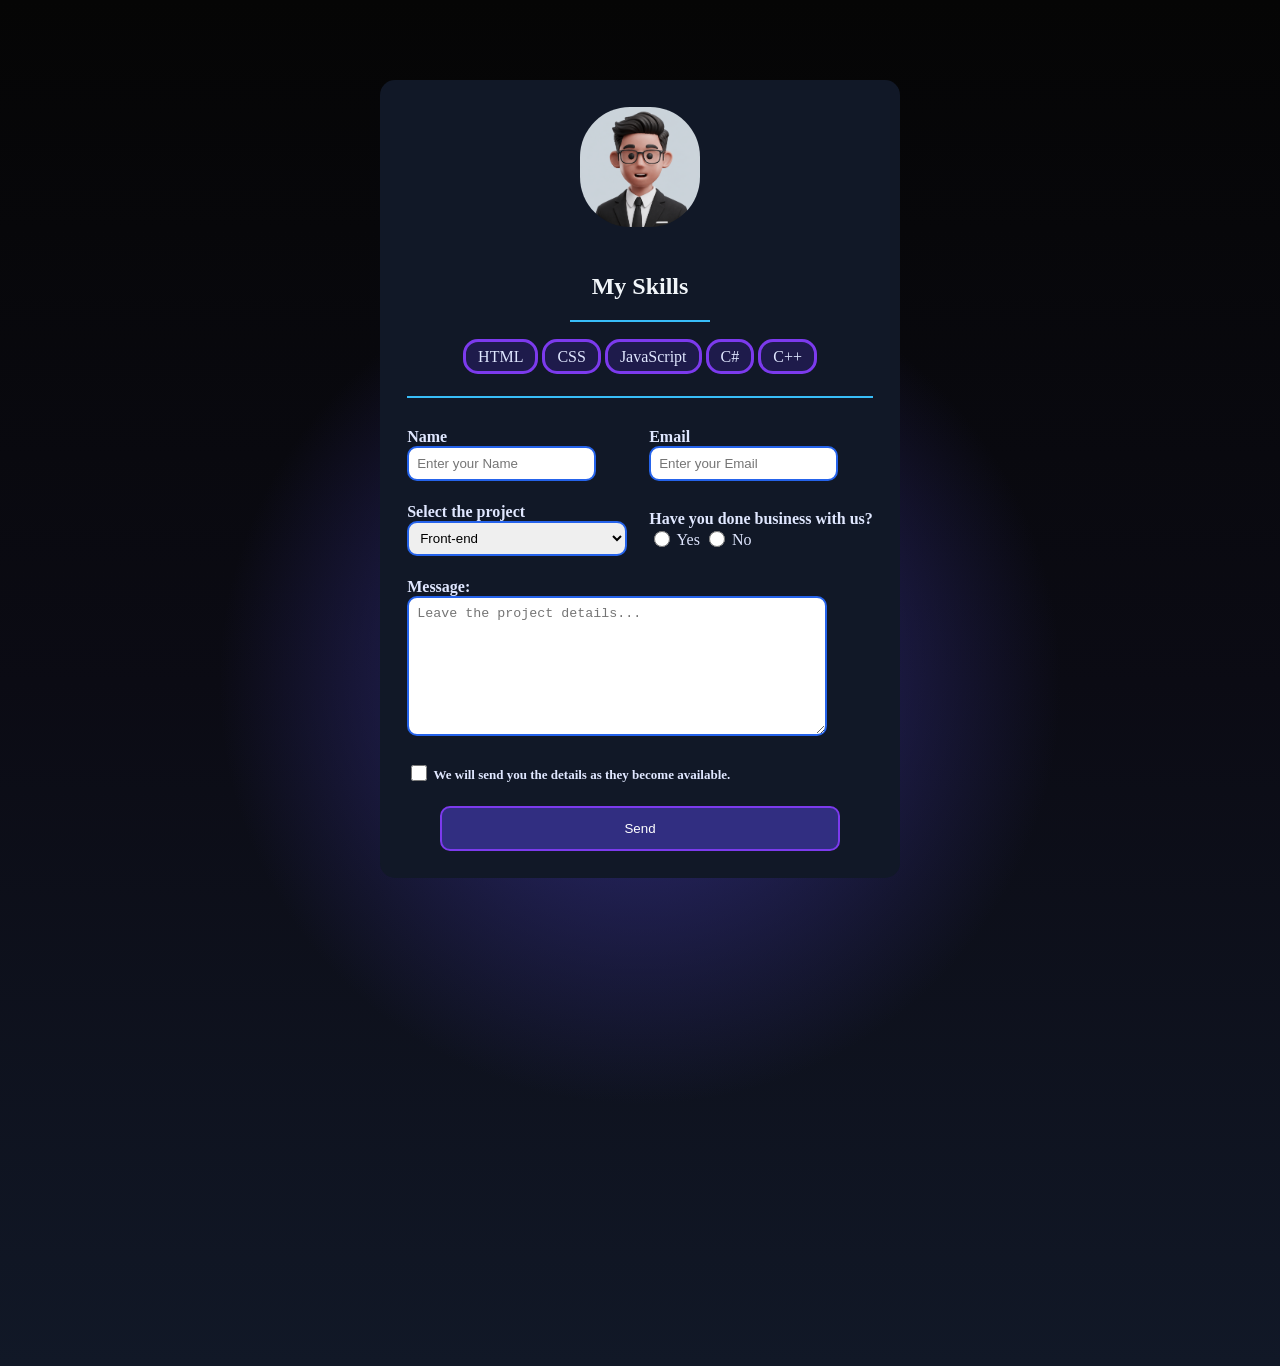
<file: index.html>
<!DOCTYPE html>
<html>
<head>
    <link rel="stylesheet" href="forms.css">
    <meta charset="UTF-8">
    <title>Place an order</title>
    <link rel="icon" type="image/png" href="test.png">
</head>

<body bgcolor="#315A63">
<section id="form">

<br><br><br><br>

    <form action="forms.html">

        <table align="center" bgcolor="#EAF4FB" cellpadding="15" class="f2" >


            <tr class="F1"  >
                <td colspan="2" align="center">
                    <img src="Gerges.png" alt="my img" width="120" >
                </td>

            </tr>

            <tr class="F1">
                <td colspan="2" align="center">
                        <h1>My Skills</h1>
                            <hr width="30%">
                            <br>
        
                         <span>HTML</span>
                         <span>CSS</span>
                         <span>JavaScript</span>
                         <span>C#</span>
                         <span>C++</span>
                </td>
            </tr>
           <tr>
                <td colspan="2">
                     <hr width="100%">
                </td>
            </tr>
            <tr class="F1" >
                <td>
                    <label for="Name">Name</label><br>
                    <input type="text" id="Name" placeholder="Enter your Name" required>
                </td>

                <td>
                    <label for="Email">Email</label><br>
                    <input type="email" id="Email" placeholder="Enter your Email" required>
                </td>
            </tr>
            
            <tr>
                <td>
                    <label for="Css"> Select the project</label><br>
                    <select id="Css" required>
                        <option value="Front-end" selected>Front-end</option>
                        <option value="Less">back-end</option>
                        <option value="Stylus">C#</option>
                    </select>
                </td>

                <td>
                    <label for="YE"> Have you done business with us? </label><br>
                     <input type="radio" name="test"value="Yes" required> Yes
                     <input type="radio" name="test" value="No" required> No
                  
                </td>
            </tr>

            <tr>
                <td colspan="2">
                    <label for="Message">Message:</label><br>
                    <textarea id="Message" cols="50" rows="8" required placeholder="Leave the project details..."></textarea>
                </td>
            </tr>

            <tr>
                 <td colspan="2">

                  <font size="2">
                     <input type="checkbox" id="newsletter" > <strong>We will send you the details as they become available.</strong>
                 </font>

                 </td>
            </tr>
            <tr class="send">
                <td colspan="2" align="center">
                    <button type="submit">Send</button>
                </td>

        </tr>
        </table>

</section>
    
    </form>

</body>
</html>
</file>
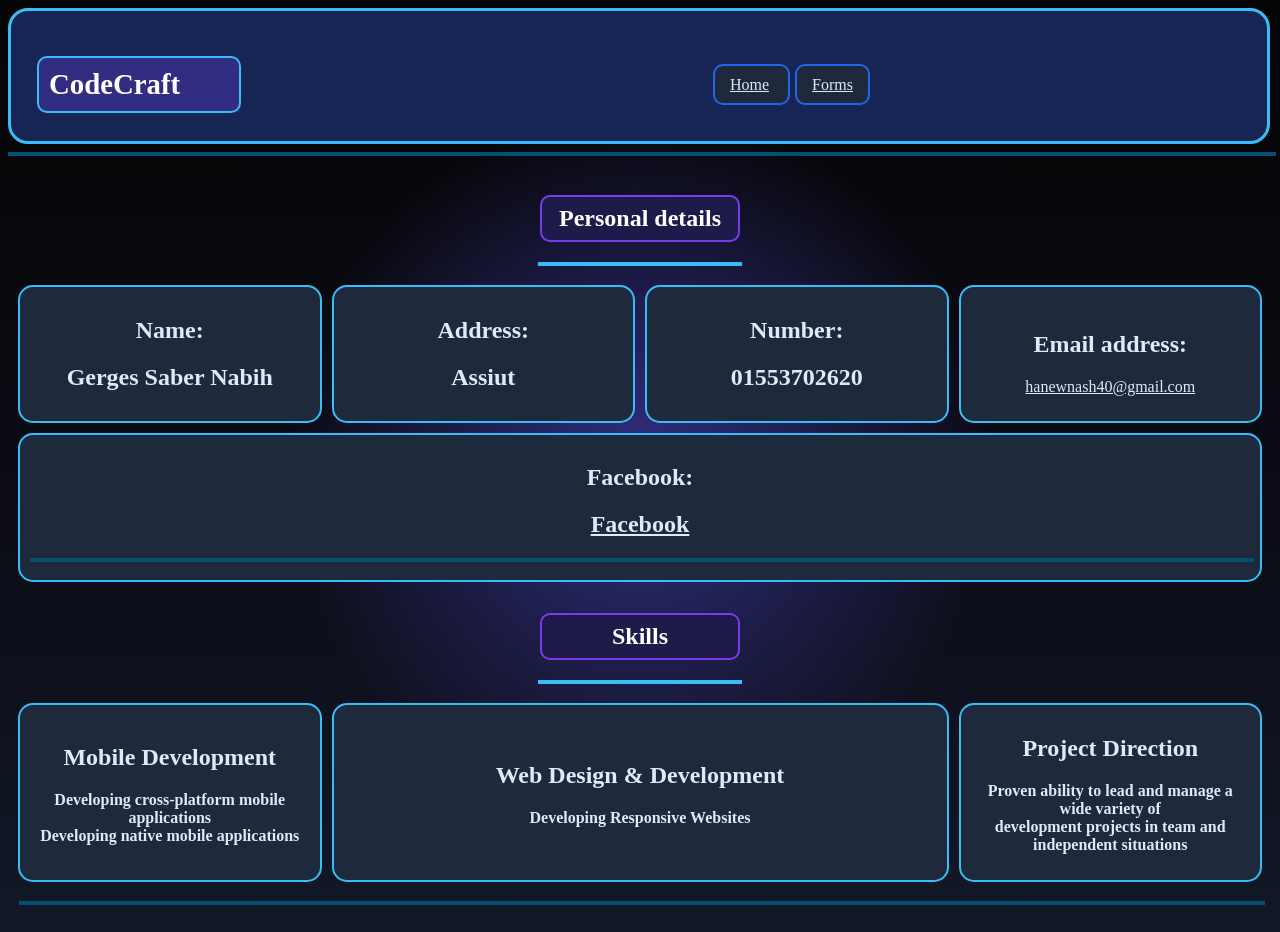
<file: forms.html>
<!DOCTYPE html>
<html>
<head>
    <meta charset="UTF-8">
    <title>About Me</title>
    <link href="index.css" rel="stylesheet">
   <link rel="icon" type="image/png" href="test.png">
    
</head>

<body bgcolor="#D9EAF7">

    <header>
        <table >
            <tr>
             <td >
                    <h1 id="h1">CodeCraft</h1>
                </td>
                <td>  
                    <nav>
                        <span><a href="#home">Home</a> </span> 
                        <span><a href="index.html">Forms</a> </span> 

                 </nav>
                </td>
            </tr>
            

        </table>

   
    </header><hr width="100%" color="black">
<section id="home">
    <main>

    <table align="center" width="100%">

     <tr  align="center" >
        <td colspan="4">
            <h1 id="Pe">Personal details</h1>
            <hr id="hr">
        </td>
     </tr>
    <tr>
        <td class="card1" align="center">
            <h1><strong>Name:</strong>  </h1>
            <h2><strong>Gerges Saber Nabih</strong></h2>
        </td>


    
        <td class="card1" align="center">
            <h1><strong>Address:</strong> </h1>
            <h2> <strong>Assiut</strong> </h2>
        </td>
    

    
        <td class="card1" align="center">
            <h1> Number:</h1>
           <h2> 01553702620 </h2> 
          
        </td>
    

    
        <td class="card1" align="center">
            <h1><strong> Email address:</strong></h1>
           <a href="fsdesadh40@gmail.com">hanewnash40@gmail.com </a></h2>
           
        </td>
    </tr>
    
    <tr>
        <td class="card1" align="center" colspan="4">
            <h1><strong> Facebook:</strong></h1>
           <h2><a href="https://www.facebook.com/username">Facebook</a></h2>
           <hr>
        </td>
    </tr>

    <tr align="center">
    <td colspan="4">
        <h1 id="Pe">Skills</h1>
        <hr id="hr">
    </td>
</tr>

<tr>
    <td class="card1" align="center">
        <h1><strong>Mobile Development</strong></h1>
        <p>
            <strong>
                Developing cross-platform mobile applications
                <br>
                Developing native mobile applications
            </strong>
        </p>
    </td>

    <td class="card1" colspan="2" id="p1">
        <h1><strong>Web Design & Development</strong></h1>
        <p>
            <strong>
                Developing Responsive Websites
            </strong>
        </p>
    </td>

    <td class="card1" align="center">
        <h1><strong>Project Direction</strong></h1>
        <p >
            <strong>
                Proven ability to lead and manage a wide variety of
                <br>
                development projects in team and independent situations
            </strong>
        </p>
    </td>
</tr>

<tr>
    <td colspan="4">
        <hr>
    </td>
</tr>

</table>

   </section>     
        

</main>

</body>
</html>
</file>
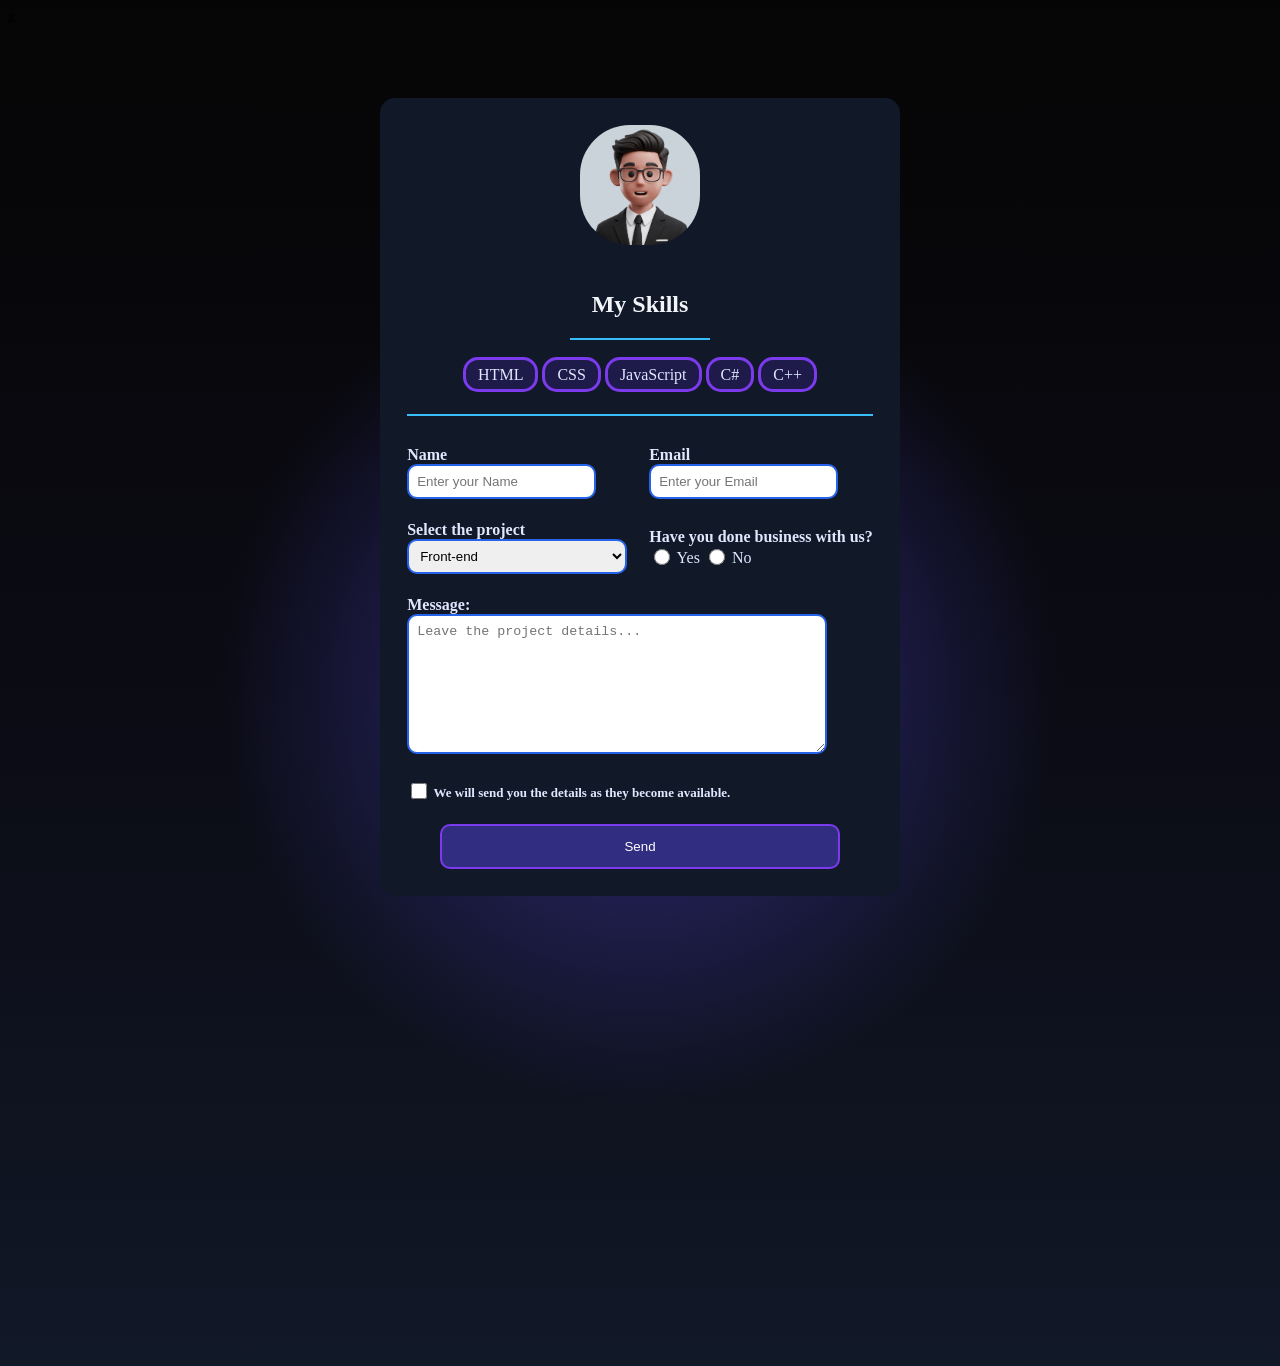
<file: New folder/forms.html>
<!DOCTYPE html>
<html>
<head>
    <link rel="stylesheet" href="forms.css">
    <meta charset="UTF-8">z
    <title>Forms</title>
</head>

<body bgcolor="#315A63">
<section id="form">

<br><br><br><br>

    <form action="index1.html">

        <table align="center" bgcolor="#EAF4FB" cellpadding="15" class="f2" >


            <tr class="F1"  >
                <td colspan="2" align="center">
                    <img src="Gerges.png" alt="my img" width="120" >
                </td>

            </tr>

            <tr class="F1">
                <td colspan="2" align="center">
                        <h1>My Skills</h1>
                            <hr width="30%">
                            <br>
        
                         <span>HTML</span>
                         <span>CSS</span>
                         <span>JavaScript</span>
                         <span>C#</span>
                         <span>C++</span>
                </td>
            </tr>
           <tr>
                <td colspan="2">
                     <hr width="100%">
                </td>
            </tr>
            <tr class="F1" >
                <td>
                    <label for="Name">Name</label><br>
                    <input type="text" id="Name" placeholder="Enter your Name" required>
                </td>

                <td>
                    <label for="Email">Email</label><br>
                    <input type="email" id="Email" placeholder="Enter your Email" required>
                </td>
            </tr>
            
            <tr>
                <td>
                    <label for="Css"> Select the project</label><br>
                    <select id="Css" required>
                        <option value="Front-end" selected>Front-end</option>
                        <option value="Less">back-end</option>
                        <option value="Stylus">C#</option>
                    </select>
                </td>

                <td>
                    <label for="YE"> Have you done business with us? </label><br>
                     <input type="radio" name="test"value="Yes" required> Yes
                     <input type="radio" name="test" value="No" required> No
                  
                </td>
            </tr>

            <tr>
                <td colspan="2">
                    <label for="Message">Message:</label><br>
                    <textarea id="Message" cols="50" rows="8" required placeholder="Leave the project details..."></textarea>
                </td>
            </tr>

            <tr>
                 <td colspan="2">

                  <font size="2">
                     <input type="checkbox" id="newsletter" > <strong>We will send you the details as they become available.</strong>
                 </font>

                 </td>
            </tr>
            <tr class="send">
                <td colspan="2" align="center">
                    <button type="submit">Send</button>
                </td>

        </tr>
        </table>

</section>
    
    </form>

</body>
</html>
</file>
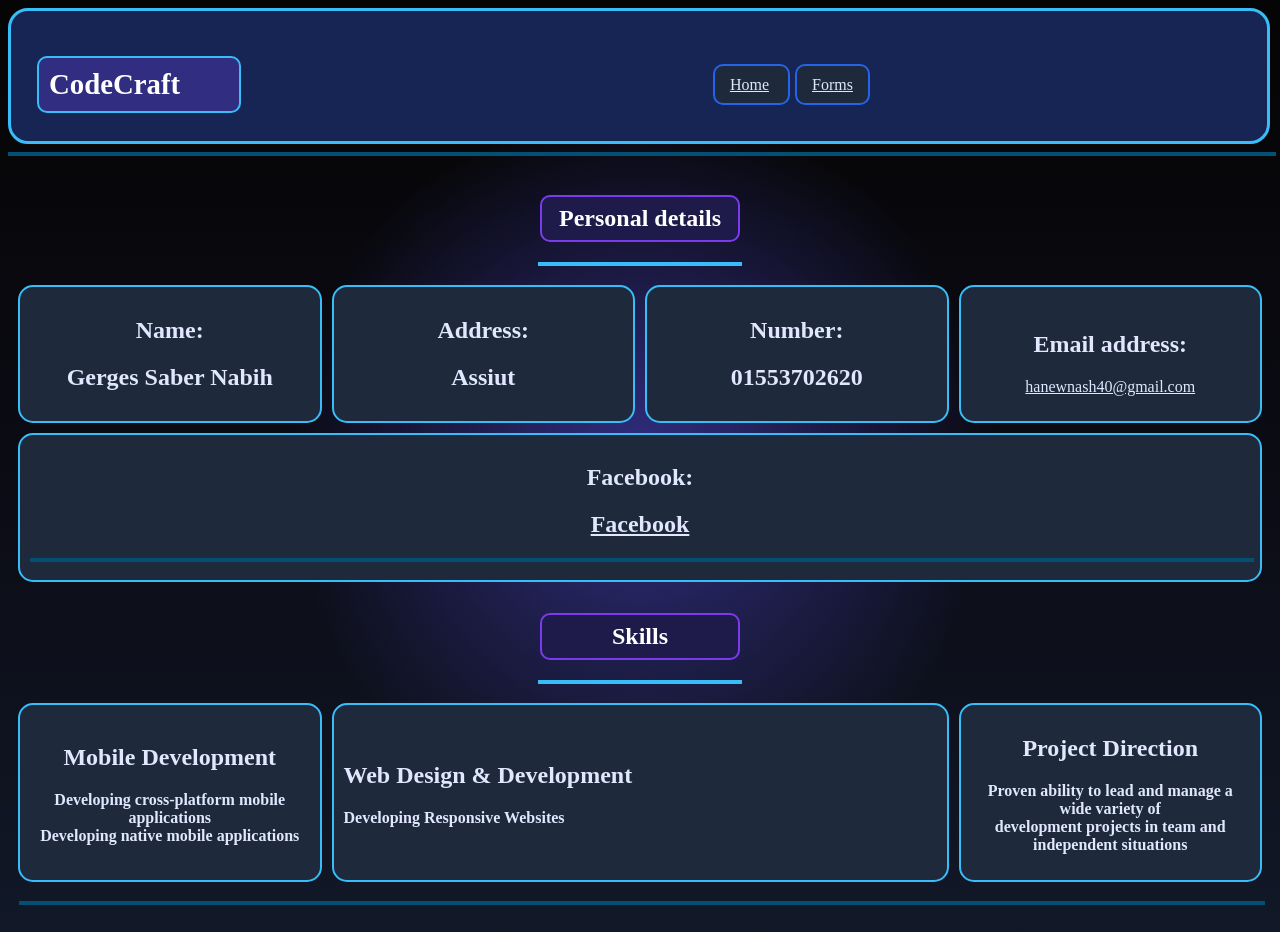
<file: New folder/index1.html>
<!DOCTYPE html>
<html>
<head>
    <meta charset="UTF-8">
    <title>My CV</title>
    <link href="index1.css" rel="stylesheet">
    
</head>

<body bgcolor="#D9EAF7">

    <header>
        <table >
            <tr>
             <td >
                    <h1 id="h1">CodeCraft</h1>
                </td>
                <td>  
                    <nav>
                        <span><a href="#home">Home</a> </span> 
                        <span><a href="forms.html">Forms</a> </span> 

                 </nav>
                </td>
            </tr>
            

        </table>

   
    </header><hr width="100%" color="black">
<section id="home">
    <main>

    <table align="center" width="100%">

     <tr  align="center" >
        <td colspan="4">
            <h1 id="Pe">Personal details</h1>
            <hr id="hr">
        </td>
     </tr>
    <tr>
        <td class="card1" align="center">
            <h1><strong>Name:</strong>  </h1>
            <h2><strong>Gerges Saber Nabih</strong></h2>
        </td>


    
        <td class="card1" align="center">
            <h1><strong>Address:</strong> </h1>
            <h2> <strong>Assiut</strong> </h2>
        </td>
    

    
        <td class="card1" align="center">
            <h1> Number:</h1>
           <h2> 01553702620 </h2> 
          
        </td>
    

    
        <td class="card1" align="center">
            <h1><strong> Email address:</strong></h1>
           <a href="fsdesadh40@gmail.com">hanewnash40@gmail.com </a></h2>
           
        </td>
    </tr>
    
    <tr>
        <td class="card1" align="center" colspan="4">
            <h1><strong> Facebook:</strong></h1>
           <h2><a href="https://www.facebook.com/username">Facebook</a></h2>
           <hr>
        </td>
    </tr>

    <tr align="center">
    <td colspan="4">
        <h1 id="Pe">Skills</h1>
        <hr id="hr">
    </td>
</tr>

<tr>
    <td class="card1" align="center">
        <h1><strong>Mobile Development</strong></h1>
        <p>
            <strong>
                Developing cross-platform mobile applications
                <br>
                Developing native mobile applications
            </strong>
        </p>
    </td>

    <td class="card1" colspan="2">
        <h1><strong>Web Design & Development</strong></h1>
        <p>
            <strong>
                Developing Responsive Websites
            </strong>
        </p>
    </td>

    <td class="card1" align="center">
        <h1><strong>Project Direction</strong></h1>
        <p>
            <strong>
                Proven ability to lead and manage a wide variety of
                <br>
                development projects in team and independent situations
            </strong>
        </p>
    </td>
</tr>

<tr>
    <td colspan="4">
        <hr>
    </td>
</tr>

</table>

   </section>     
        

</main>

</body>
</html>
</file>
<file: forms.css>
table.f2 {

    padding: 15px;
    border-radius: 15px;
    background-color: #111827;
    color: #E0E7FF;
}

td {
    padding: 10px;
    color: #E0E7FF;
}

label {
    text-align: center;
    color: #E0E7FF;
    font-weight: bold;
}

input {

    border: 2px solid #2563EB;
    padding: 8px;
    border-radius: 10px;
}

input[type="radio"], input[type="checkbox"] {
    width: 16px;
    height: 16px;
    vertical-align: -2px;
    border: #2563EB;
}

select {

    border: 2px solid #2563EB;
    padding: 7px;
    border-radius: 10px;
    width: 220px;
    outline: none;
}

textarea {

    border: 2px solid #2563EB;
    padding: 8px;
    width: 400px;
    border-radius: 10px;
}

button {

    border: 2px solid #7C3AED;
    background-color: #312E81;
    color: white;
    padding: 8px;
    width: 400px;
    height: 45px;
    border-radius: 10px;
}

button:hover {
    background-color: #4F46E5;
    color: white;
}

hr {
    border: none;
    border-top: 2px solid #38BDF8;
}

Img {
    border-radius: 50px;
}

span {

    border: 3px solid #7C3AED;
    background-color: #1E1B4B;
    color: #E0E7FF;
    border-radius: 15px;
    padding: 6px 12px;
}

h1 {
    color: #F1F5F9;
}

strong {
    color: #E0E7FF;
}

body {

    height: 150vh;

    background:
        radial-gradient(circle at center, #312E81 0%, transparent 45%),
        linear-gradient(to bottom, #050505, #0B0B14, #111827);
}
</file>
<file: index.css>
header {

    border: 3px solid #38BDF8;
    padding: 15px;
    border-radius: 20px;
    width: 97%;
    height: 100px;
    background-color: #172554;
}

header table {
    width: 100%;
    height: 100%;
}

header td {
    vertical-align: middle;
}

nav {
    text-align: left;
}

a {
    color: #E0E7FF;
    font-size: 100%;
}

nav span {
    border: 2px solid #2563EB;
    padding: 10px 15px;
    margin-right: 5px;
    background-color: #1E293B;
    color: #E0E7FF;
    border-radius: 10px;
}

nav span:hover {
    background-color: #4F46E5;
    border-color: #38BDF8;
}

section td:not(.card1) h1:not(#Pe) {
    border: 2px solid #38BDF8;
    width: 180px;
    padding: 8px;
    background-color: #312E81;
    color: white;
    border-radius: 10px;
}

#h1 {
    font-size: 180%;
    border: 2px solid #38BDF8;
    width: 180px;
    padding: 10px;
    background-color: #312E81;
    color: white;
    border-radius: 10px;
}

#Pe {
    border: 2px solid #7C3AED;
    width: 180px;
    padding: 8px;
    background-color: #1E1B4B;
    color: white;
    border-radius: 10px;
}

.card1 {
    border: 2px solid #38BDF8;
    width: 22%;
    padding: 10px;
    background-color: #1E293B;
    color: #E0E7FF;
    border-radius: 15px;
}

.card1 + .card1 {
    margin-left: 5px;
}

table {
    border-spacing: 10px;
}

#hr {
    border: none;
    border: 2px solid #38BDF8;
    width: 200px;
}

hr {
    border: none;
    width: 100%;
    border: 2px solid #035074;
}

#p1 {
    text-align: center;
}

body {
    background:
        radial-gradient(circle at center, #312E81 0%, transparent 45%),
        linear-gradient(to bottom, #050505, #0B0B14, #111827);
}
</file>
<file: New folder/forms.css>
table.f2 {

    padding: 15px;
    border-radius: 15px;
    background-color: #111827;
    color: #E0E7FF;
}

td {
    padding: 10px;
    color: #E0E7FF;
}

label {
    text-align: center;
    color: #E0E7FF;
    font-weight: bold;
}

input {

    border: 2px solid #2563EB;
    padding: 8px;
    border-radius: 10px;
}

input[type="radio"], input[type="checkbox"] {
    width: 16px;
    height: 16px;
    vertical-align: -2px;
    border: #2563EB;
}

select {

    border: 2px solid #2563EB;
    padding: 7px;
    border-radius: 10px;
    width: 220px;
    outline: none;
}

textarea {

    border: 2px solid #2563EB;
    padding: 8px;
    width: 400px;
    border-radius: 10px;
}

button {

    border: 2px solid #7C3AED;
    background-color: #312E81;
    color: white;
    padding: 8px;
    width: 400px;
    height: 45px;
    border-radius: 10px;
}

button:hover {
    background-color: #4F46E5;
    color: white;
}

hr {
    border: none;
    border-top: 2px solid #38BDF8;
}

Img {
    border-radius: 50px;
}

span {

    border: 3px solid #7C3AED;
    background-color: #1E1B4B;
    color: #E0E7FF;
    border-radius: 15px;
    padding: 6px 12px;
}

h1 {
    color: #F1F5F9;
}

strong {
    color: #E0E7FF;
}

body {

    height: 150vh;

    background:
        radial-gradient(circle at center, #312E81 0%, transparent 45%),
        linear-gradient(to bottom, #050505, #0B0B14, #111827);
}
</file>
<file: New folder/index1.css>
header {

    border: 3px solid #38BDF8;
    padding: 15px;
    border-radius: 20px;
    width: 97%;
    height: 100px;
    background-color: #172554;
}

header table {
    width: 100%;
    height: 100%;
}

header td {
    vertical-align: middle;
}

nav {
    text-align: left;
}

a {
    color: #E0E7FF;
    font-size: 100%;
}

nav span {
    border: 2px solid #2563EB;
    padding: 10px 15px;
    margin-right: 5px;
    background-color: #1E293B;
    color: #E0E7FF;
    border-radius: 10px;
}

nav span:hover {
    background-color: #4F46E5;
    border-color: #38BDF8;
}

section td:not(.card1) h1:not(#Pe) {
    border: 2px solid #38BDF8;
    width: 180px;
    padding: 8px;
    background-color: #312E81;
    color: white;
    border-radius: 10px;
}

#h1 {
    font-size: 180%;
    border: 2px solid #38BDF8;
    width: 180px;
    padding: 10px;
    background-color: #312E81;
    color: white;
    border-radius: 10px;
}

#Pe {
    border: 2px solid #7C3AED;
    width: 180px;
    padding: 8px;
    background-color: #1E1B4B;
    color: white;
    border-radius: 10px;
}

.card1 {
    border: 2px solid #38BDF8;
    width: 22%;
    padding: 10px;
    background-color: #1E293B;
    color: #E0E7FF;
    border-radius: 15px;
}

.card1 + .card1 {
    margin-left: 5px;
}

table {
    border-spacing: 10px;
}

#hr {
    border: none;
    border: 2px solid #38BDF8;
    width: 200px;
}

hr {
    border: none;
    width: 100%;
    border: 2px solid #035074;
}

body {
    background:
        radial-gradient(circle at center, #312E81 0%, transparent 45%),
        linear-gradient(to bottom, #050505, #0B0B14, #111827);
}
</file>
